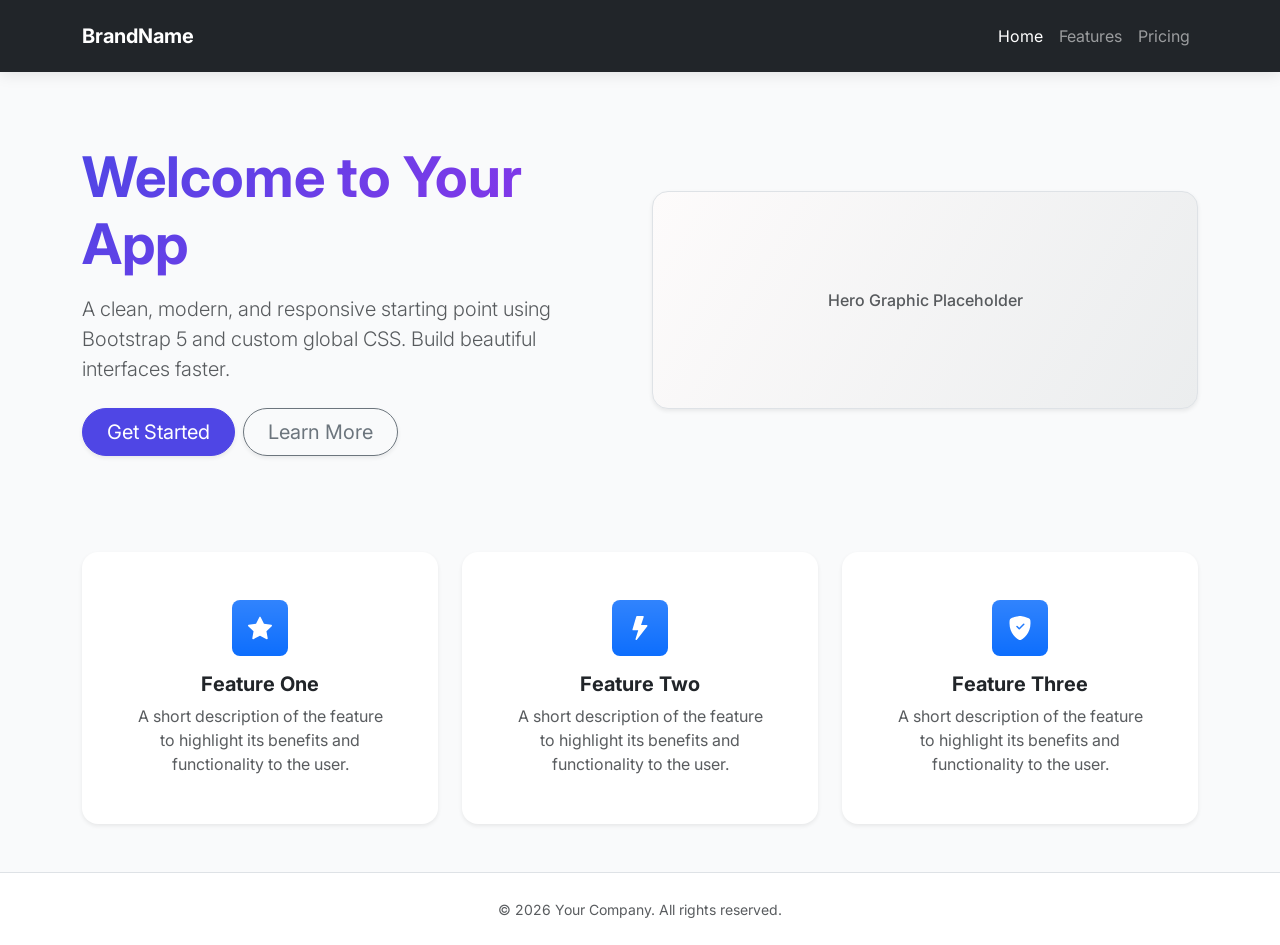
<file: src/main/webapp/template.html>
<!DOCTYPE html>
<html lang="en">
<head>
    <meta charset="UTF-8">
    <meta name="viewport" content="width=device-width, initial-scale=1.0">
    <title>Bootstrap 5 Clean Template</title>
    <meta name="description" content="A clean, modern HTML5 template using Bootstrap 5 and custom global CSS">
    
    <!-- Google Fonts: Inter -->
    <link rel="preconnect" href="https://fonts.googleapis.com">
    <link rel="preconnect" href="https://fonts.gstatic.com" crossorigin>
    <link href="https://fonts.googleapis.com/css2?family=Inter:wght@300;400;500;600;700&display=swap" rel="stylesheet">
    
    <!-- Bootstrap 5 CSS CDN -->
    <link href="https://cdn.jsdelivr.net/npm/bootstrap@5.3.3/dist/css/bootstrap.min.css" rel="stylesheet" integrity="sha384-QWTKZyjpPEjISv5WaRU9OFeRpok6YctnYmDr5pNlyT2bRjXh0JMhjY6hW+ALEwIH" crossorigin="anonymous">
    
    <!-- Custom Global CSS -->
    <link rel="stylesheet" href="css/global.css">
</head>
<body>
    
    <!-- Navbar -->
    <nav class="navbar navbar-expand-lg navbar-dark bg-dark py-3">
        <div class="container">
            <a class="navbar-brand fw-bold" href="#">BrandName</a>
            <button class="navbar-toggler" type="button" data-bs-toggle="collapse" data-bs-target="#navbarNav" aria-controls="navbarNav" aria-expanded="false" aria-label="Toggle navigation">
                <span class="navbar-toggler-icon"></span>
            </button>
            <div class="collapse navbar-collapse" id="navbarNav">
                <ul class="navbar-nav ms-auto">
                    <li class="nav-item">
                        <a class="nav-link active" aria-current="page" href="#">Home</a>
                    </li>
                    <li class="nav-item">
                        <a class="nav-link" href="#">Features</a>
                    </li>
                    <li class="nav-item">
                        <a class="nav-link" href="#">Pricing</a>
                    </li>
                </ul>
            </div>
        </div>
    </nav>

    <!-- Main Content -->
    <main class="container my-5">
        <!-- Hero Section -->
        <div class="row align-items-center mb-5 py-4">
            <div class="col-lg-6">
                <h1 class="display-4 fw-bold text-gradient mb-3">Welcome to Your App</h1>
                <p class="lead text-muted mb-4">A clean, modern, and responsive starting point using Bootstrap 5 and custom global CSS. Build beautiful interfaces faster.</p>
                <div class="d-flex gap-2">
                    <button class="btn btn-primary btn-lg rounded-pill shadow-sm px-4">Get Started</button>
                    <button class="btn btn-outline-secondary btn-lg rounded-pill shadow-sm px-4">Learn More</button>
                </div>
            </div>
            <div class="col-lg-6 mt-5 mt-lg-0">
                <div class="p-5 bg-white rounded-4 shadow-sm text-center border hero-graphic">
                    <span class="text-muted fw-medium d-block py-5">Hero Graphic Placeholder</span>
                </div>
            </div>
        </div>
        
        <!-- Features Section -->
        <div class="row g-4 text-center mt-3">
            <div class="col-md-4">
                <div class="card h-100 border-0 shadow-sm rounded-4 custom-card">
                    <div class="card-body p-4 p-xl-5">
                        <div class="feature-icon bg-primary bg-gradient text-white rounded-3 mb-3 d-inline-flex p-3">
                            <!-- SVG Placeholder for icon -->
                            <svg xmlns="http://www.w3.org/2000/svg" width="24" height="24" fill="currentColor" class="bi bi-star-fill" viewBox="0 0 16 16">
                                <path d="M3.612 15.443c-.386.198-.824-.149-.746-.592l.83-4.73L.173 6.765c-.329-.314-.158-.888.283-.95l4.898-.696L7.538.792c.197-.39.73-.39.927 0l2.184 4.327 4.898.696c.441.062.612.636.282.95l-3.522 3.356.83 4.73c.078.443-.36.79-.746.592L8 13.187l-4.389 2.256z"/>
                            </svg>
                        </div>
                        <h3 class="h5 card-title fw-bold">Feature One</h3>
                        <p class="card-text text-muted">A short description of the feature to highlight its benefits and functionality to the user.</p>
                    </div>
                </div>
            </div>
            <div class="col-md-4">
                <div class="card h-100 border-0 shadow-sm rounded-4 custom-card">
                    <div class="card-body p-4 p-xl-5">
                        <div class="feature-icon bg-primary bg-gradient text-white rounded-3 mb-3 d-inline-flex p-3">
                            <svg xmlns="http://www.w3.org/2000/svg" width="24" height="24" fill="currentColor" class="bi bi-lightning-fill" viewBox="0 0 16 16">
                                <path d="M5.52.359A.5.5 0 0 1 6 0h4a.5.5 0 0 1 .474.658L8.694 6H12.5a.5.5 0 0 1 .395.807l-7 9a.5.5 0 0 1-.873-.454L6.823 9.5H3.5a.5.5 0 0 1-.48-.641l2.5-8.5z"/>
                            </svg>
                        </div>
                        <h3 class="h5 card-title fw-bold">Feature Two</h3>
                        <p class="card-text text-muted">A short description of the feature to highlight its benefits and functionality to the user.</p>
                    </div>
                </div>
            </div>
            <div class="col-md-4">
                <div class="card h-100 border-0 shadow-sm rounded-4 custom-card">
                    <div class="card-body p-4 p-xl-5">
                         <div class="feature-icon bg-primary bg-gradient text-white rounded-3 mb-3 d-inline-flex p-3">
                            <svg xmlns="http://www.w3.org/2000/svg" width="24" height="24" fill="currentColor" class="bi bi-shield-fill-check" viewBox="0 0 16 16">
                                <path fill-rule="evenodd" d="M8 0c-.69 0-1.843.265-2.928.56-1.11.3-2.229.655-2.887.87a1.54 1.54 0 0 0-1.044 1.262c-.596 4.477.787 7.795 2.465 9.99a11.777 11.777 0 0 0 2.517 2.453c.386.273.744.482 1.048.625.28.132.581.24.829.24s.548-.108.829-.24c.304-.143.662-.352 1.048-.625a11.775 11.775 0 0 0 2.517-2.453c1.678-2.195 3.061-5.513 2.465-9.99a1.541 1.541 0 0 0-1.044-1.263 62.467 62.467 0 0 0-2.887-.87C9.843.266 8.69 0 8 0zm2.146 5.146a.5.5 0 0 1 .708.708l-3 3a.5.5 0 0 1-.708 0l-1.5-1.5a.5.5 0 1 1 .708-.708L7.5 7.793l2.646-2.647z"/>
                            </svg>
                        </div>
                        <h3 class="h5 card-title fw-bold">Feature Three</h3>
                        <p class="card-text text-muted">A short description of the feature to highlight its benefits and functionality to the user.</p>
                    </div>
                </div>
            </div>
        </div>
    </main>

    <!-- Footer -->
    <footer class="bg-white border-top py-4 mt-auto">
        <div class="container text-center text-muted">
            <small>&copy; 2026 Your Company. All rights reserved.</small>
        </div>
    </footer>

    <!-- Bootstrap 5 JS Bundle with Popper -->
    <script src="https://cdn.jsdelivr.net/npm/bootstrap@5.3.3/dist/js/bootstrap.bundle.min.js" integrity="sha384-YvpcrYf0tY3lHB60NNkmxc5s9fDVZLESaAA55NDzOxhy9GkcIdslK1eN7N6jIeHz" crossorigin="anonymous"></script>
</body>
</html>
</file>
<file: src/main/webapp/css/global.css>
/* =========================================
   Global CSS Settings & Variables
   ========================================= */

:root {
    --primary-color: #4f46e5;
    --primary-hover: #4338ca;
    --text-main: #1f2937;
    --text-muted: #6b7280;
    --bg-body: #f9fafb;
    --bg-card: #ffffff;
    --font-family: 'Inter', system-ui, -apple-system, sans-serif;
}

/* =========================================
   Base Styles
   ========================================= */
body {
    font-family: var(--font-family);
    background-color: var(--bg-body);
    color: var(--text-main);
    display: flex;
    flex-direction: column;
    min-height: 100vh;
    -webkit-font-smoothing: antialiased;
    -moz-osx-font-smoothing: grayscale;
}

h1, h2, h3, h4, h5, h6 {
    font-weight: 600;
    color: var(--text-main);
}

/* =========================================
   Utilities & Custom Classes
   ========================================= */

/* Text Gradient Effect */
.text-gradient {
    background: linear-gradient(135deg, var(--primary-color) 0%, #9333ea 100%);
    -webkit-background-clip: text;
    -webkit-text-fill-color: transparent;
    background-clip: text;
}

/* Custom Buttons */
.btn-primary {
    background-color: var(--primary-color);
    border-color: var(--primary-color);
    transition: all 0.3s ease;
}

.btn-primary:hover, .btn-primary:focus {
    background-color: var(--primary-hover);
    border-color: var(--primary-hover);
    transform: translateY(-2px);
    box-shadow: 0 4px 12px rgba(79, 70, 229, 0.3);
}

/* Custom Cards */
.custom-card {
    background-color: var(--bg-card);
    transition: transform 0.3s ease, box-shadow 0.3s ease;
}

.custom-card:hover {
    transform: translateY(-5px);
    box-shadow: 0 10px 25px rgba(0, 0, 0, 0.08) !important;
}

/* Navbar Tweaks */
.navbar {
    box-shadow: 0 2px 15px rgba(0,0,0,0.1);
}

/* Hero Graphic Placeholder */
.hero-graphic {
    background: linear-gradient(120deg, #fdfbfb 0%, #ebedee 100%);
}
</file>
